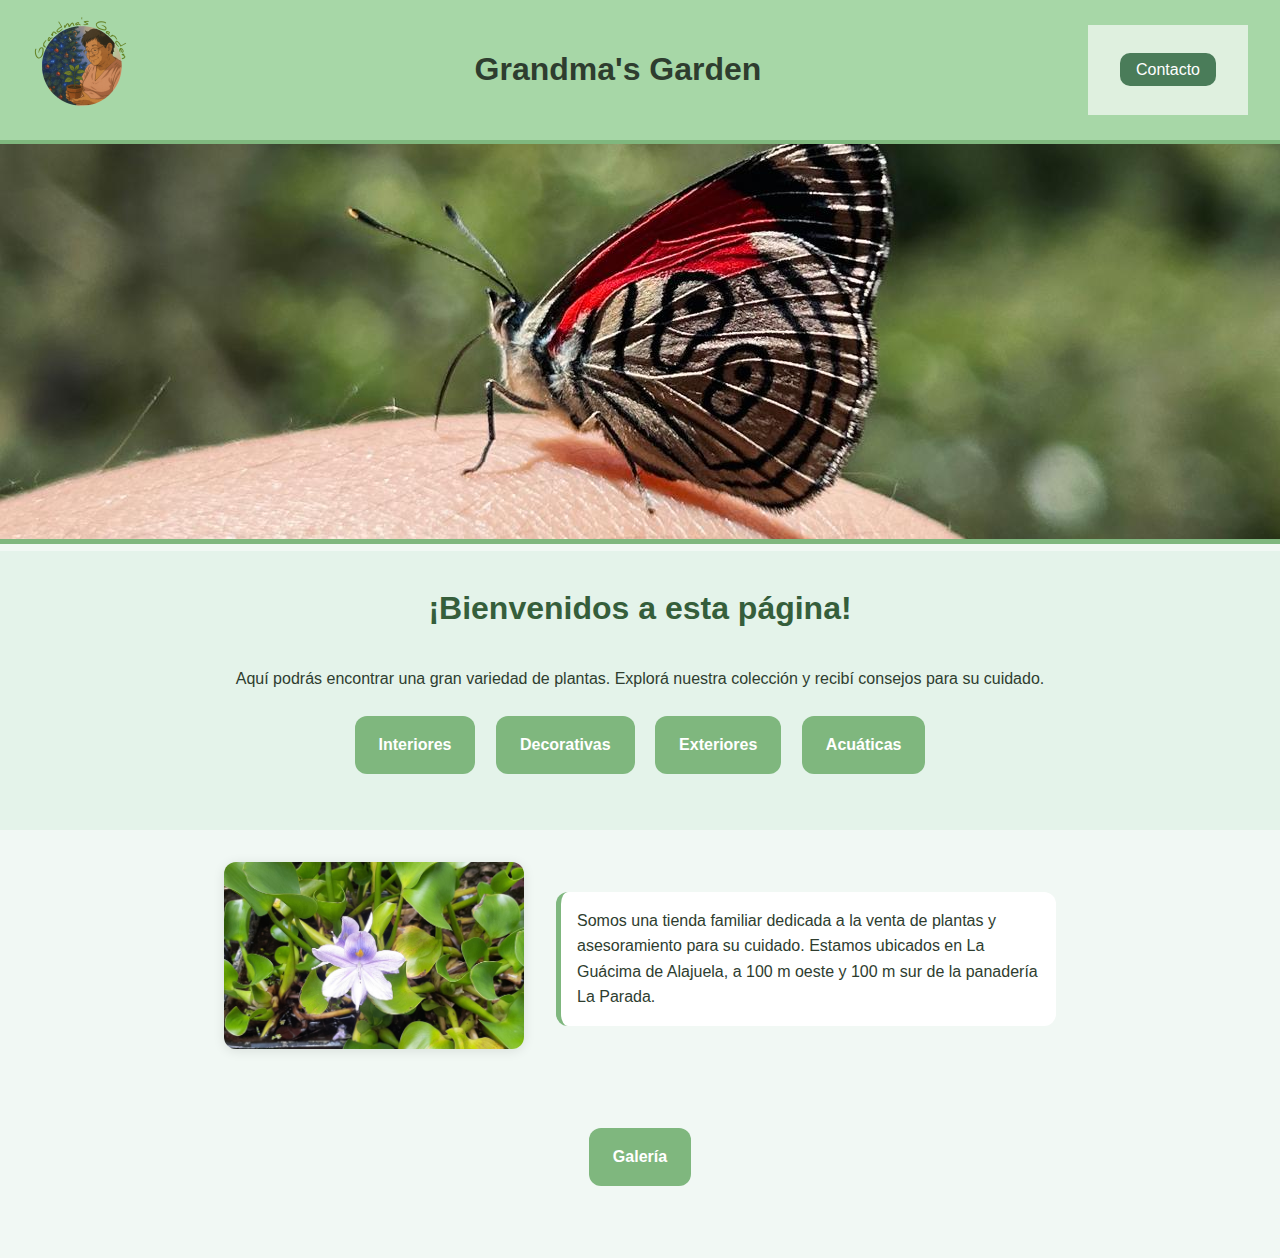
<file: index.html>
<!DOCTYPE html>
<html lang="es">
<head>
    <meta charset="UTF-8">
    <meta name="viewport" content="width=device-width, initial-scale=1.0">
    <link rel="stylesheet" href="css/estilos.css">
    <title>Grandma's Garden</title>
</head>
<body>
    <header>
        <div class="logo">
            <img src="img/GrandmasGardenlogo.png" alt="Logo de Grandma's Garden">
        </div>
        <h1>Grandma's Garden</h1>
        <div class="contacto"><a href="contacto.html">Contacto</a></div>
    </header>

    <main>
        <div class="imagenPrincipal">
            <img src="img/imagenprincipal.jpg" alt="Imagen principal de plantas">
        </div>  

        <section class="descripcion">
            <h2>¡Bienvenidos a esta página!</h2> 
            <p>Aquí podrás encontrar una gran variedad de plantas. Explorá nuestra colección y recibí consejos para su cuidado.</p>

            <nav class="categorias">
                <a href="interiores.html" class="boton">Interiores</a>
                <a href="decorativas.html" class="boton">Decorativas</a>
                <a href="exteriores.html" class="boton">Exteriores</a>
                <a href="acuaticas.html" class="boton">Acuáticas</a>
            </nav>
        </section>

        <section class="info">
            <div class="fotoSecundaria">
                <img src="img/Fotosecundaria.jpg" alt="Plantas en exhibición">
            </div>
            <div class="quienesSomos">
                <p>Somos una tienda familiar dedicada a la venta de plantas y asesoramiento para su cuidado. Estamos ubicados en La Guácima de Alajuela, a 100 m oeste y 100 m sur de la panadería La Parada.</p>
            </div>
        </section>

        <section class="galeria">
            <a href="galeria.html" class="boton">Galería</a>
        </section>
    </main>
</body>
</html>
</file>
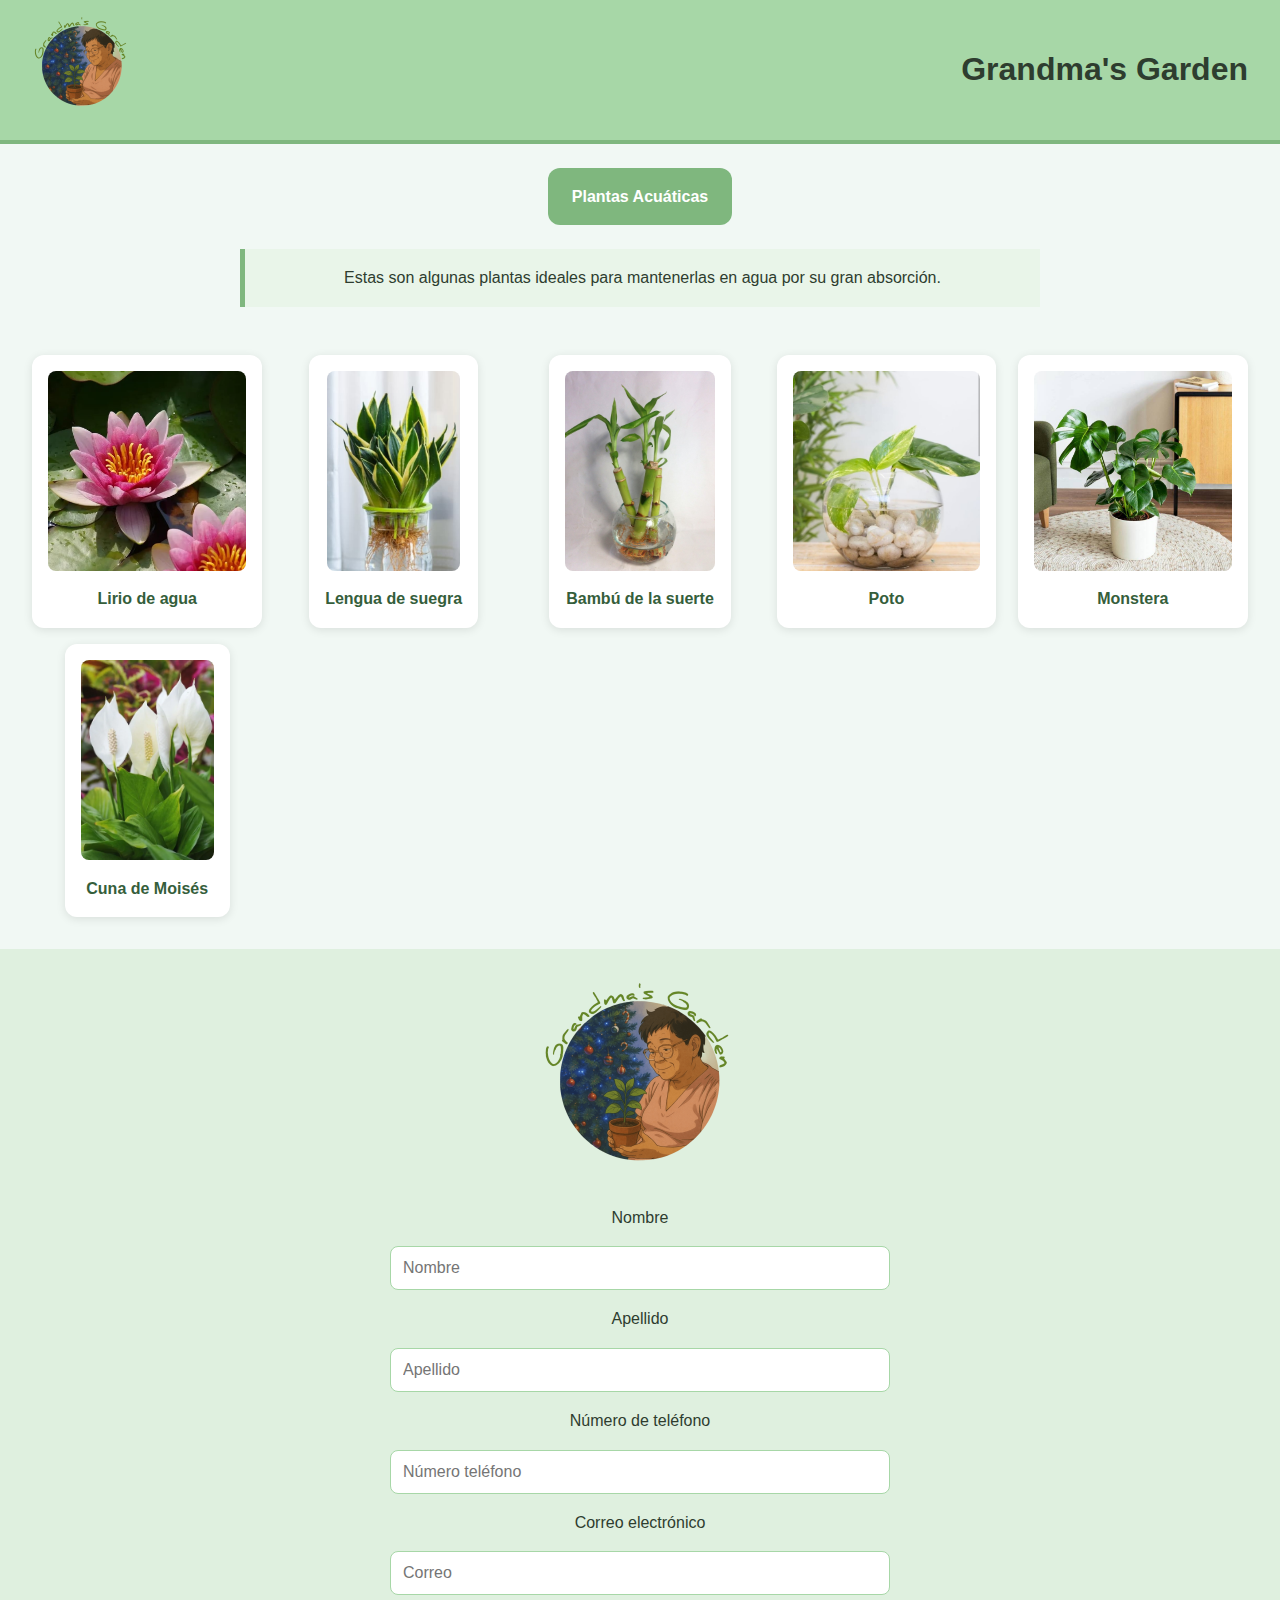
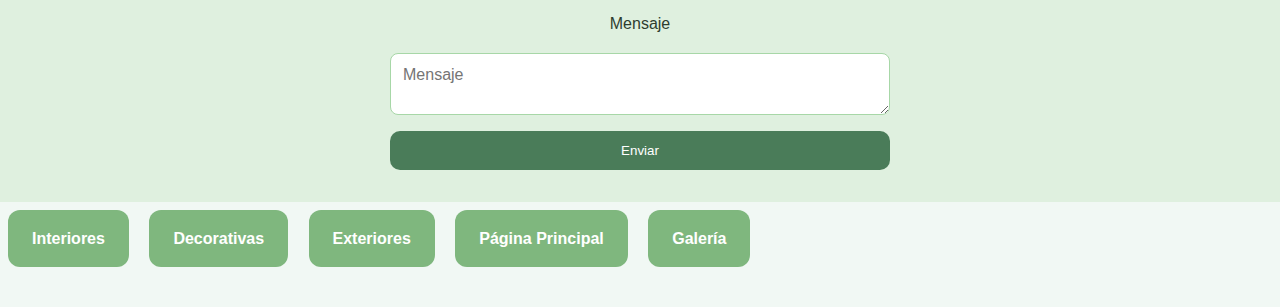
<file: acuaticas.html>
<!DOCTYPE html>
<html lang="en">
<head>
  <meta charset="UTF-8">
  <meta name="viewport" content="width=device-width, initial-scale=1.0">
  <link rel="stylesheet" href="css/estilos.css">
  <title>Plantas Acuáticas</title>
</head>
<body>
  <header>
    <div class="logo">
      <img src="img/GrandmasGardenlogo.png" alt="Logo de Grandma's Garden">
    </div>
    <h1>Grandma's Garden</h1>
  </header>

  <nav>
    <a href="#plantas" class="boton">Plantas Acuáticas</a>
  </nav>

  <section class="explicacion">
    <p>Estas son algunas plantas ideales para mantenerlas en agua por su gran absorción.</p>
  </section>

  <section class="plantas" id="plantas">
    <div class="planta">
      <img src="img/29.jpg" alt="Lirio de agua">
      <p>Lirio de agua</p>
    </div>
    <div class="planta">
      <img src="img/30.jpg" alt="Lengua de suegra">
      <p>Lengua de suegra</p>
    </div>
    <div class="planta">
      <img src="img/28.jpg" alt="Bambú de la suerte">
      <p>Bambú de la suerte</p>
    </div>
    <div class="planta">
      <img src="img/31.jpg" alt="Poto">
      <p>Poto</p>
    </div>
    <div class="planta">
      <img src="img/32.jpg" alt="Monstera">
      <p>Monstera</p>
    </div>
    <div class="planta">
      <img src="img/33.webp" alt="Cuna de Moisés">
      <p>Cuna de Moisés</p>
    </div>
  </section>

  <section class="contacto">
    <img src="img/GrandmasGardenlogo.png" alt="Logo de Grandma's Garden">
    <form action="#" method="post">
      <label for="nombre">Nombre</label>
      <input id="nombre" type="text" placeholder="Nombre" name="nombre">

      <label for="apellido">Apellido</label>
      <input id="apellido" type="text" placeholder="Apellido" name="apellido">

      <label for="telefono">Número de teléfono</label>
      <input id="telefono" type="tel" placeholder="Número teléfono" name="telefono">

      <label for="correo">Correo electrónico</label>
      <input id="correo" type="email" placeholder="Correo" name="correo">

      <label for="mensaje">Mensaje</label>
      <textarea id="mensaje" placeholder="Mensaje" name="mensaje"></textarea>

      <button type="submit">Enviar</button>
    </form>
  </section>

  <div class="Paginas">
    <a href="interiores.html" class="boton">Interiores</a>
    <a href="decorativas.html" class="boton">Decorativas</a>
    <a href="exteriores.html" class="boton">Exteriores</a>
    <a href="index.html" class="boton">Página Principal</a>
    <a href="galeria.html" class="boton">Galería</a>
  </div>
</body>
</html>
</file>
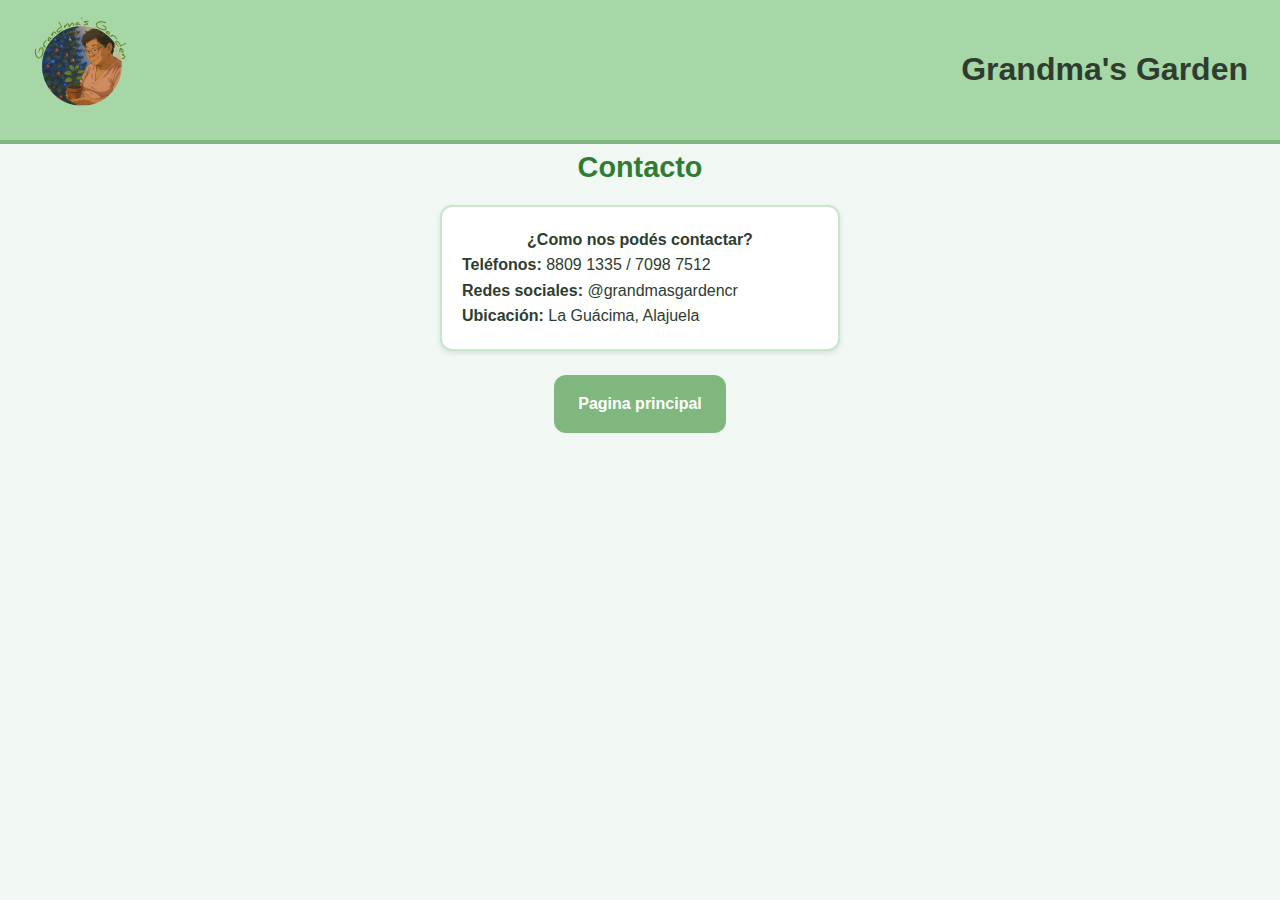
<file: contacto.html>
<!DOCTYPE html>
<html lang="en">
<head>
    <meta charset="UTF-8">
    <meta name="viewport" content="width=device-width, initial-scale=1.0">
    <link rel="stylesheet" href="css/estilos.css">
    <title>Contactos</title>
</head>
<body>
    <header>
        <div class="logo">
            <img src="img/GrandmasGardenlogo.png" alt="Logo de Grandma's Garden">
        </div>
        <h1>Grandma's Garden</h1>
    </header>

    <main>
        <h2 class="titulo-contacto">Contacto</h2>

        <div class="contacto-box">
            <p style="text-align: center;"><strong>¿Como nos podés contactar?</strong></p>
            <p><strong>Teléfonos:</strong> 8809 1335 / 7098 7512</p>
            <p><strong>Redes sociales:</strong> @grandmasgardencr</p>
            <p><strong>Ubicación:</strong> La Guácima, Alajuela</p>
        </div>
    </main>

    <nav class="Paginas">
        <a href="index.html" class="boton">Pagina principal</a>
    </nav>

</body>
</html>
</file>
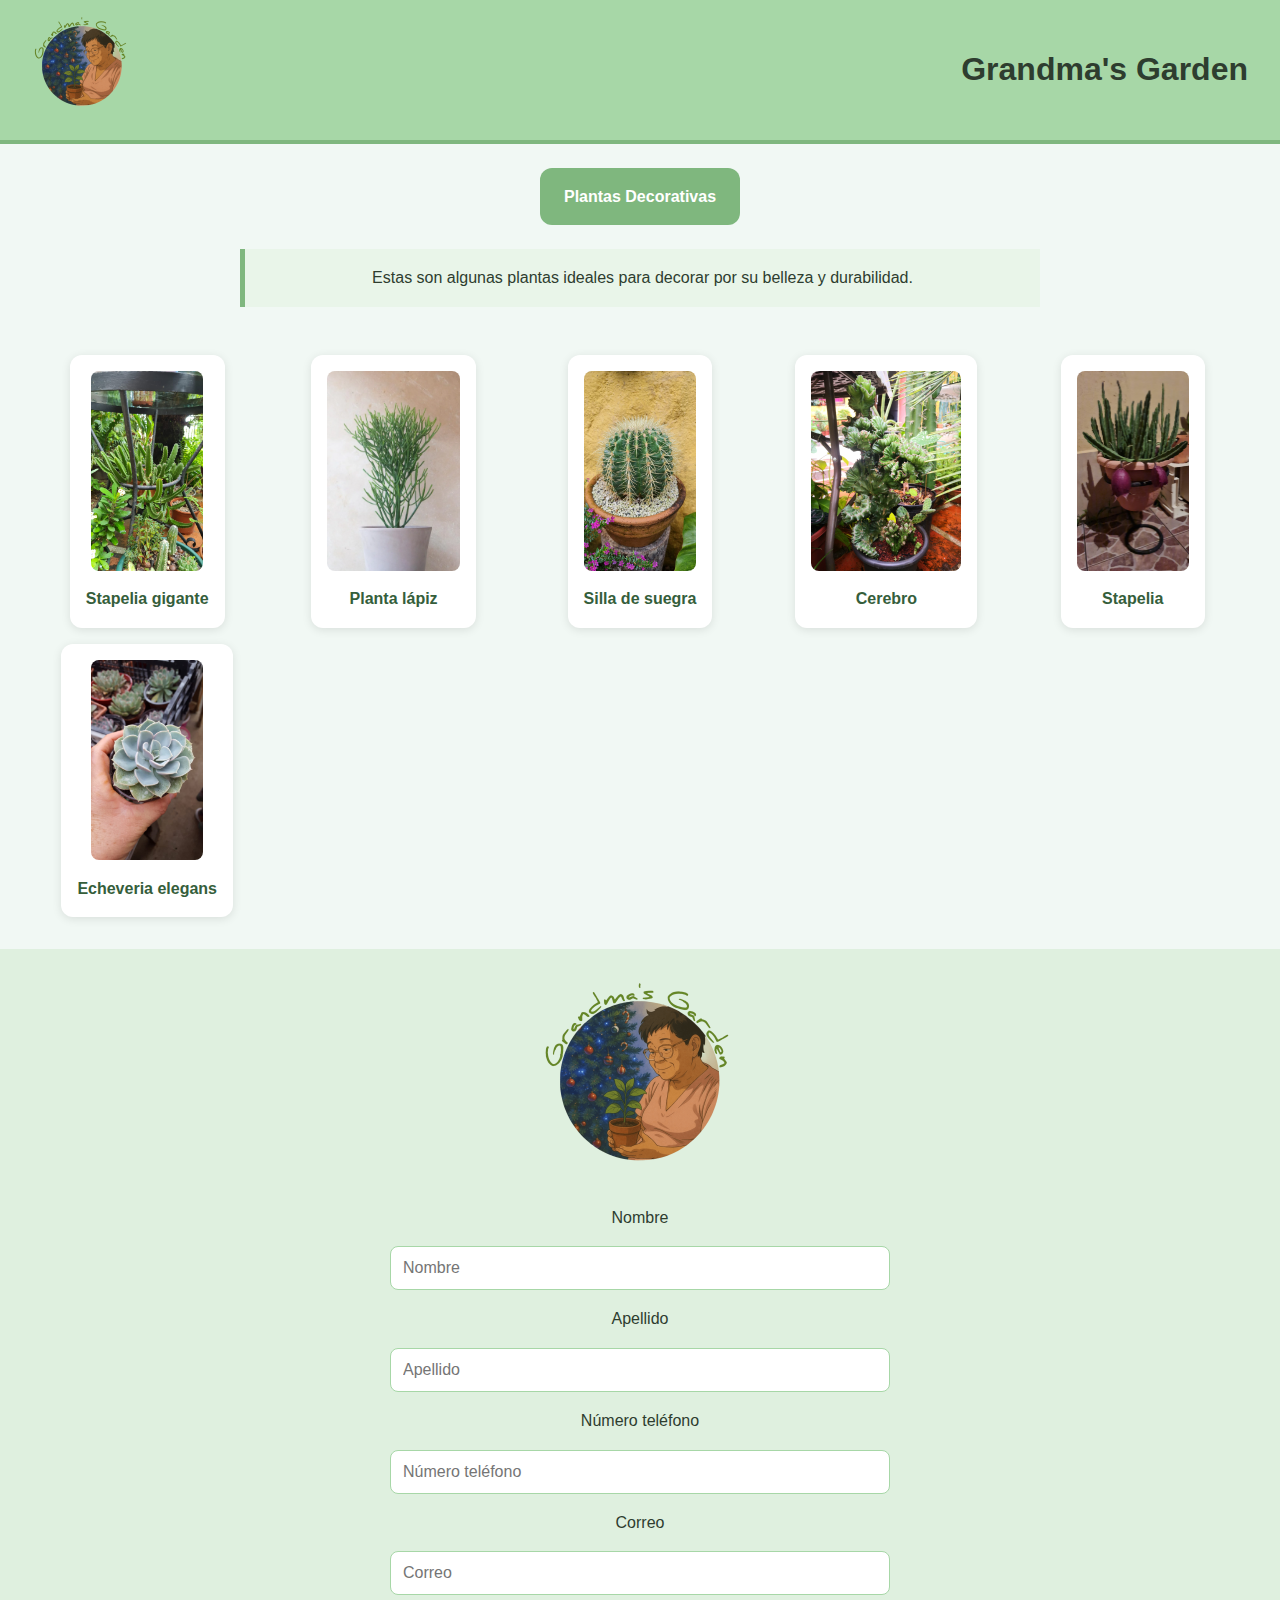
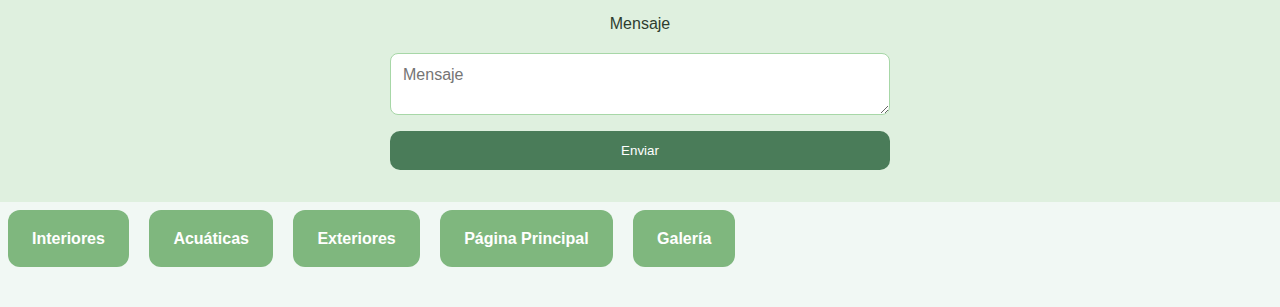
<file: decorativas.html>
<!DOCTYPE html>
<html lang="en">
<head>
  <meta charset="UTF-8" />
  <meta name="viewport" content="width=device-width, initial-scale=1" />
  <link rel="stylesheet" href="css/estilos.css" />
  <title>Plantas Decorativas</title>
</head>
<body>
  <header>
    <div class="logo">
      <img src="img/GrandmasGardenlogo.png" alt="Logo de Grandma's Garden" />
    </div>
    <h1>Grandma's Garden</h1>
  </header>

  <nav>
    <a href="#plantas" class="boton">Plantas Decorativas</a>
  </nav>

  <section class="explicacion">
    <p>Estas son algunas plantas ideales para decorar por su belleza y durabilidad.</p>
  </section>

  <section class="plantas" id="plantas">
    <div class="planta">
      <img src="img/14.jpg" alt="Stapelia gigante" />
      <p>Stapelia gigante</p>
    </div>
    <div class="planta">
      <img src="img/27.webp" alt="Planta lápiz" />
      <p>Planta lápiz</p>
    </div>
    <div class="planta">
      <img src="img/12.jpg" alt="Silla de suegra" />
      <p>Silla de suegra</p>
    </div>
    <div class="planta">
      <img src="img/11.jpg" alt="Cerebro" />
      <p>Cerebro</p>
    </div>
    <div class="planta">
      <img src="img/24.jpg" alt="Stapelia" />
      <p>Stapelia</p>
    </div>
    <div class="planta">
      <img src="img/25.jpg" alt="Echeveria elegans" />
      <p>Echeveria elegans</p>
    </div>
  </section>

  <section class="contacto">
    <img src="img/GrandmasGardenlogo.png" alt="Logo de Grandma's Garden" />
    <form action="#" method="post">
      <label for="nombre">Nombre</label>
      <input id="nombre" type="text" placeholder="Nombre" name="nombre" />

      <label for="apellido">Apellido</label>
      <input id="apellido" type="text" placeholder="Apellido" name="apellido" />

      <label for="telefono">Número teléfono</label>
      <input id="telefono" type="tel" placeholder="Número teléfono" name="telefono" />

      <label for="correo">Correo</label>
      <input id="correo" type="email" placeholder="Correo" name="correo" />

      <label for="mensaje">Mensaje</label>
      <textarea id="mensaje" placeholder="Mensaje" name="mensaje"></textarea>

      <button type="submit">Enviar</button>
    </form>
  </section>

  <div class="Paginas">
    <a href="interiores.html" class="boton">Interiores</a>
    <a href="acuaticas.html" class="boton">Acuáticas</a>
    <a href="exteriores.html" class="boton">Exteriores</a>
    <a href="index.html" class="boton">Página Principal</a>
    <a href="galeria.html" class="boton">Galería</a>
  </div>
</body>
</html>
</file>
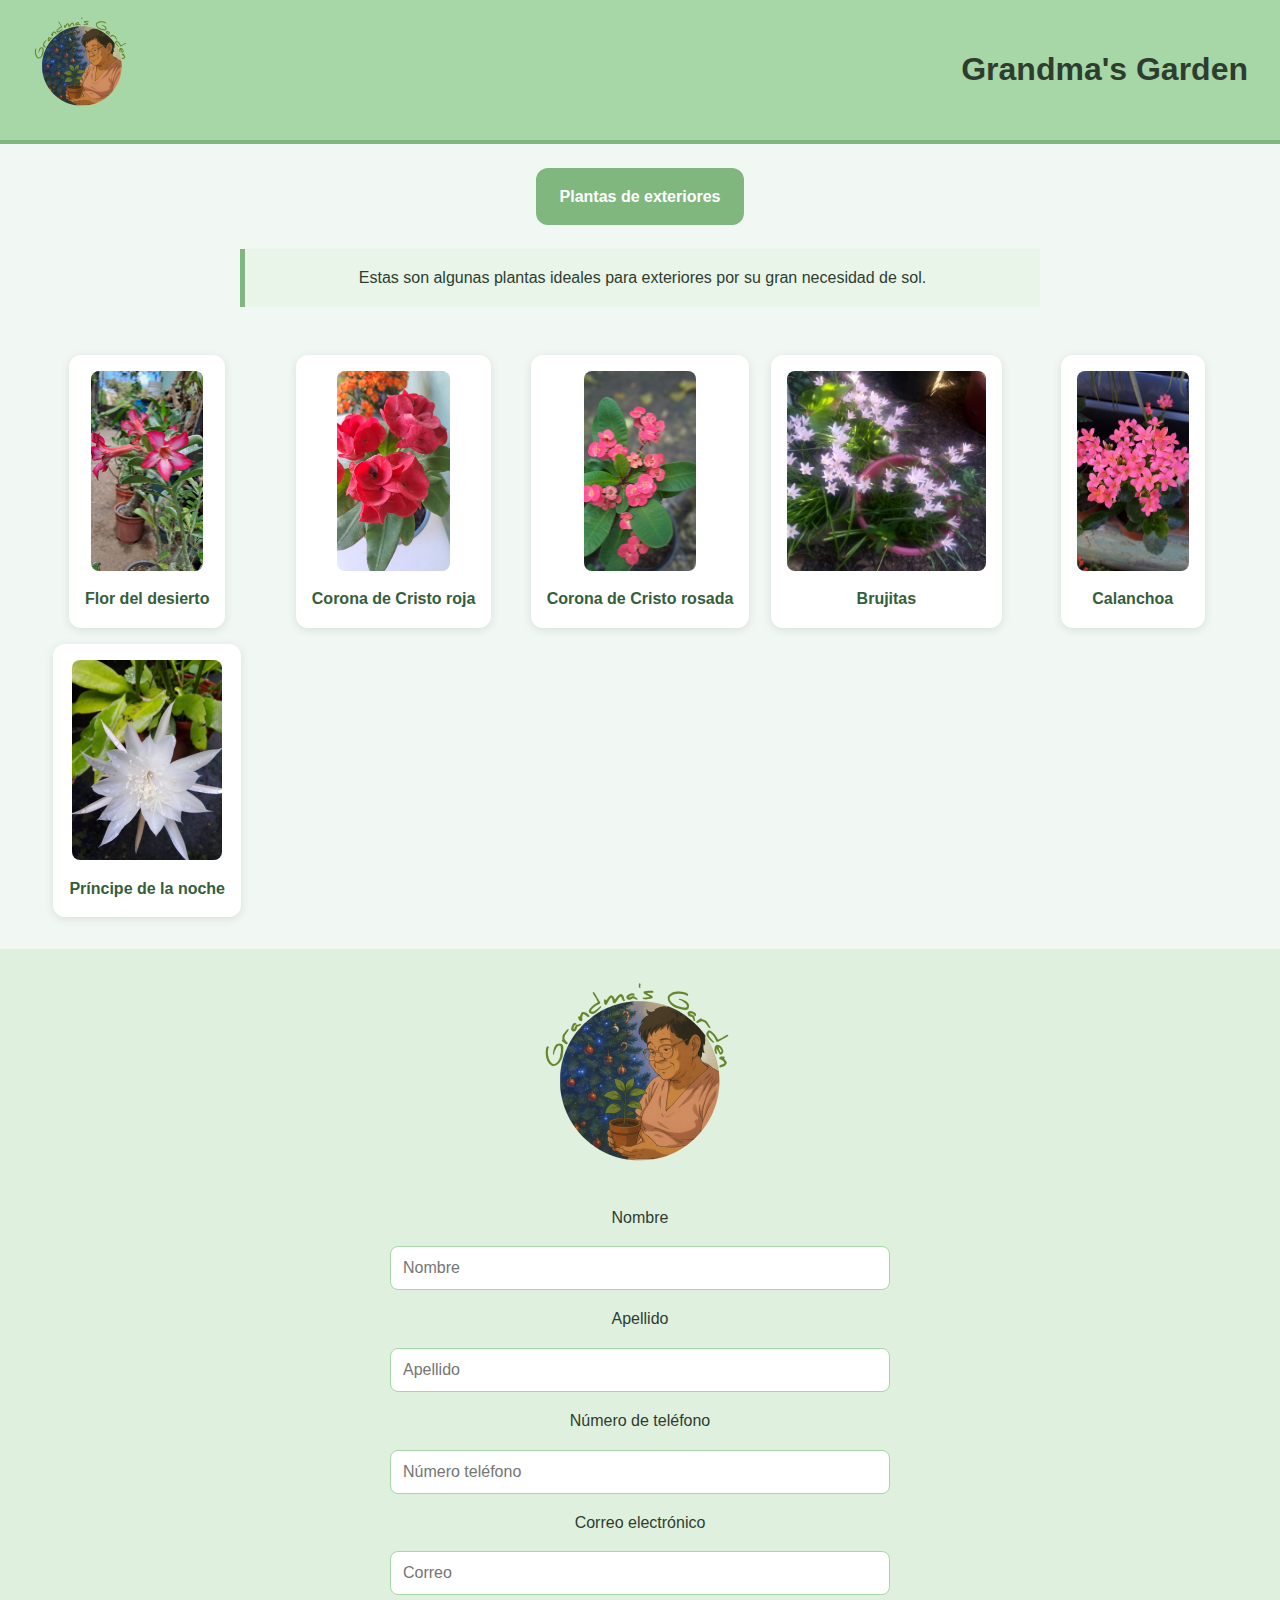
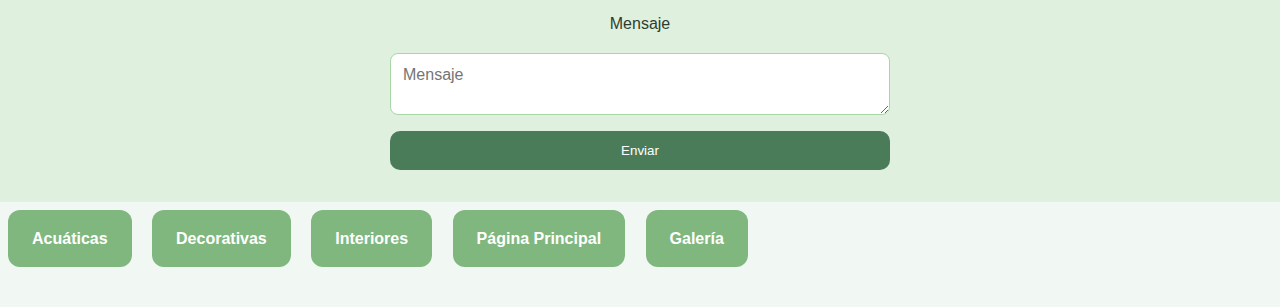
<file: exteriores.html>
<!DOCTYPE html>
<html lang="en">
<head>
  <meta charset="UTF-8">
  <meta name="viewport" content="width=device-width, initial-scale=1.0">
  <link rel="stylesheet" href="css/estilos.css">
  <title>Plantas Exteriores</title>
</head>
<body>
  <header>
    <div class="logo">
      <img src="img/GrandmasGardenlogo.png" alt="Logo de Grandma's Garden">
    </div>
    <h1>Grandma's Garden</h1>
  </header>

  <nav>
    <a href="#plantas" class="boton">Plantas de exteriores</a>
  </nav>

  <section class="explicacion">
    <p>Estas son algunas plantas ideales para exteriores por su gran necesidad de sol.</p>
  </section>

  <section class="plantas" id="plantas">
    <div class="planta">
      <img src="img/3.jpg" alt="Flor del desierto">
      <p>Flor del desierto</p>
    </div>
    <div class="planta">
      <img src="img/6.jpg" alt="Corona de Cristo roja">
      <p>Corona de Cristo roja</p>
    </div>
    <div class="planta">
      <img src="img/8.jpg" alt="Corona de Cristo rosada">
      <p>Corona de Cristo rosada</p>
    </div>
    <div class="planta">
      <img src="img/23.jpg" alt="Brujitas">
      <p>Brujitas</p>
    </div>
    <div class="planta">
      <img src="img/21.jpg" alt="Calanchoa">
      <p>Calanchoa</p>
    </div>
    <div class="planta">
      <img src="img/20.jpg" alt="Príncipe de la noche">
      <p>Príncipe de la noche</p>
    </div>
  </section>

  <section class="contacto">
    <img src="img/GrandmasGardenlogo.png" alt="Logo de Grandma's Garden">
    <form action="#" method="post">
      <label for="nombre">Nombre</label>
      <input id="nombre" type="text" placeholder="Nombre" name="nombre">

      <label for="apellido">Apellido</label>
      <input id="apellido" type="text" placeholder="Apellido" name="apellido">

      <label for="telefono">Número de teléfono</label>
      <input id="telefono" type="tel" placeholder="Número teléfono" name="telefono">

      <label for="correo">Correo electrónico</label>
      <input id="correo" type="email" placeholder="Correo" name="correo">

      <label for="mensaje">Mensaje</label>
      <textarea id="mensaje" placeholder="Mensaje" name="mensaje"></textarea>

      <button type="submit">Enviar</button>
    </form>
  </section>

  <div class="Paginas">
    <a href="acuaticas.html" class="boton">Acuáticas</a>
    <a href="decorativas.html" class="boton">Decorativas</a>
    <a href="interiores.html" class="boton">Interiores</a>
    <a href="index.html" class="boton">Página Principal</a>
    <a href="galeria.html" class="boton">Galería</a>
  </div>
</body>
</html>
</file>
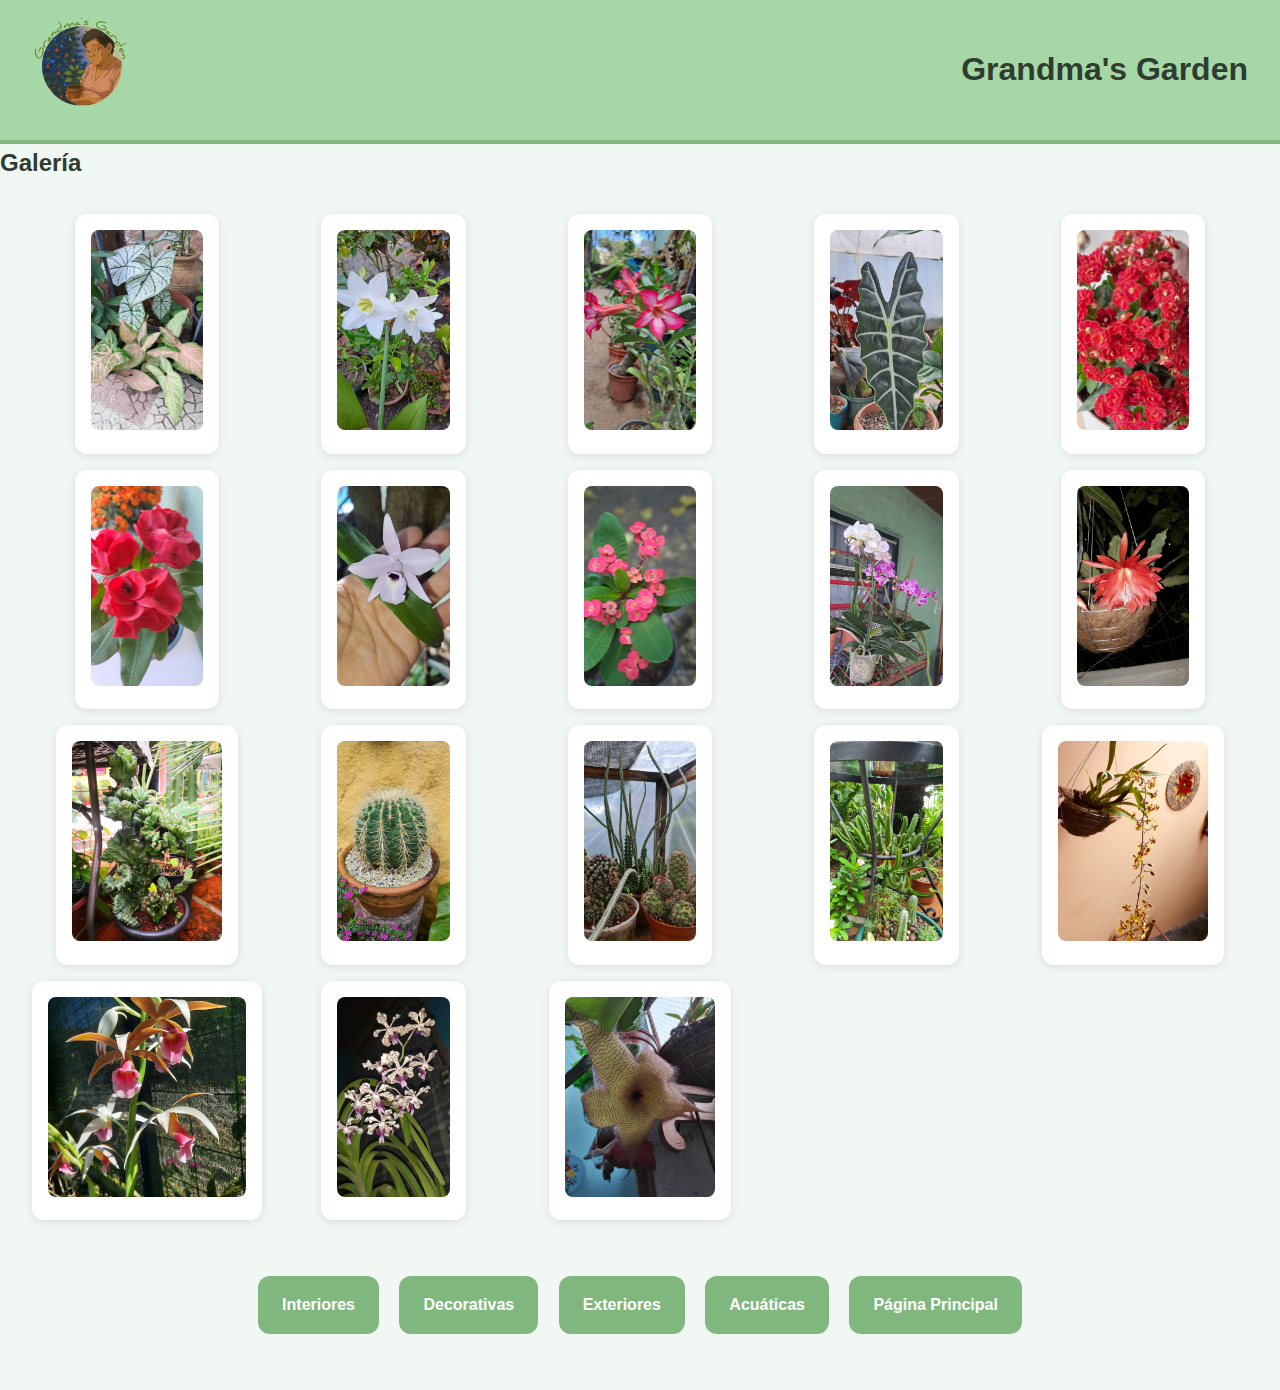
<file: galeria.html>
<!DOCTYPE html>
<html lang="en">
<head>
  <meta charset="UTF-8" />
  <meta name="viewport" content="width=device-width, initial-scale=1" />
  <link rel="stylesheet" href="css/estilos.css" />
  <title>Galería</title>
</head>
<body>
  <header>
    <div class="logo">
      <img src="img/GrandmasGardenlogo.png" alt="Logo de Grandma's Garden" />
    </div>
    <h1>Grandma's Garden</h1>
  </header>

  <h2>Galería</h2>

  <main>
    <section class="galeria">
      <div class="foto"><img src="img/1.jpg" alt="Planta 1" /></div>
      <div class="foto"><img src="img/2.jpg" alt="Planta 2" /></div>
      <div class="foto"><img src="img/3.jpg" alt="Planta 3" /></div>
      <div class="foto"><img src="img/4.jpg" alt="Planta 4" /></div>
      <div class="foto"><img src="img/5.jpg" alt="Planta 5" /></div>

      <div class="foto"><img src="img/6.jpg" alt="Planta 6" /></div>
      <div class="foto"><img src="img/7.jpg" alt="Planta 7" /></div>
      <div class="foto"><img src="img/8.jpg" alt="Planta 8" /></div>
      <div class="foto"><img src="img/9.jpg" alt="Planta 9" /></div>
      <div class="foto"><img src="img/10.jpg" alt="Planta 10" /></div>

      <div class="foto"><img src="img/11.jpg" alt="Planta 11" /></div>
      <div class="foto"><img src="img/12.jpg" alt="Planta 12" /></div>
      <div class="foto"><img src="img/13.jpg" alt="Planta 13" /></div>
      <div class="foto"><img src="img/14.jpg" alt="Planta 14" /></div>
      <div class="foto"><img src="img/15.jpg" alt="Planta 15" /></div>
      <div class="foto"><img src="img/16.jpg" alt="Planta 16" /></div>
      <div class="foto"><img src="img/17.jpg" alt="Planta 17" /></div>
      <div class="foto"><img src="img/18.jpg" alt="Planta 18" /></div>
    </section>
  </main>

  <nav class="Paginas">
    <a href="interiores.html" class="boton">Interiores</a>
    <a href="decorativas.html" class="boton">Decorativas</a>
    <a href="exteriores.html" class="boton">Exteriores</a>
    <a href="acuaticas.html" class="boton">Acuáticas</a>
    <a href="index.html" class="boton">Página Principal</a>
  </nav>
</body>
</html>
</file>
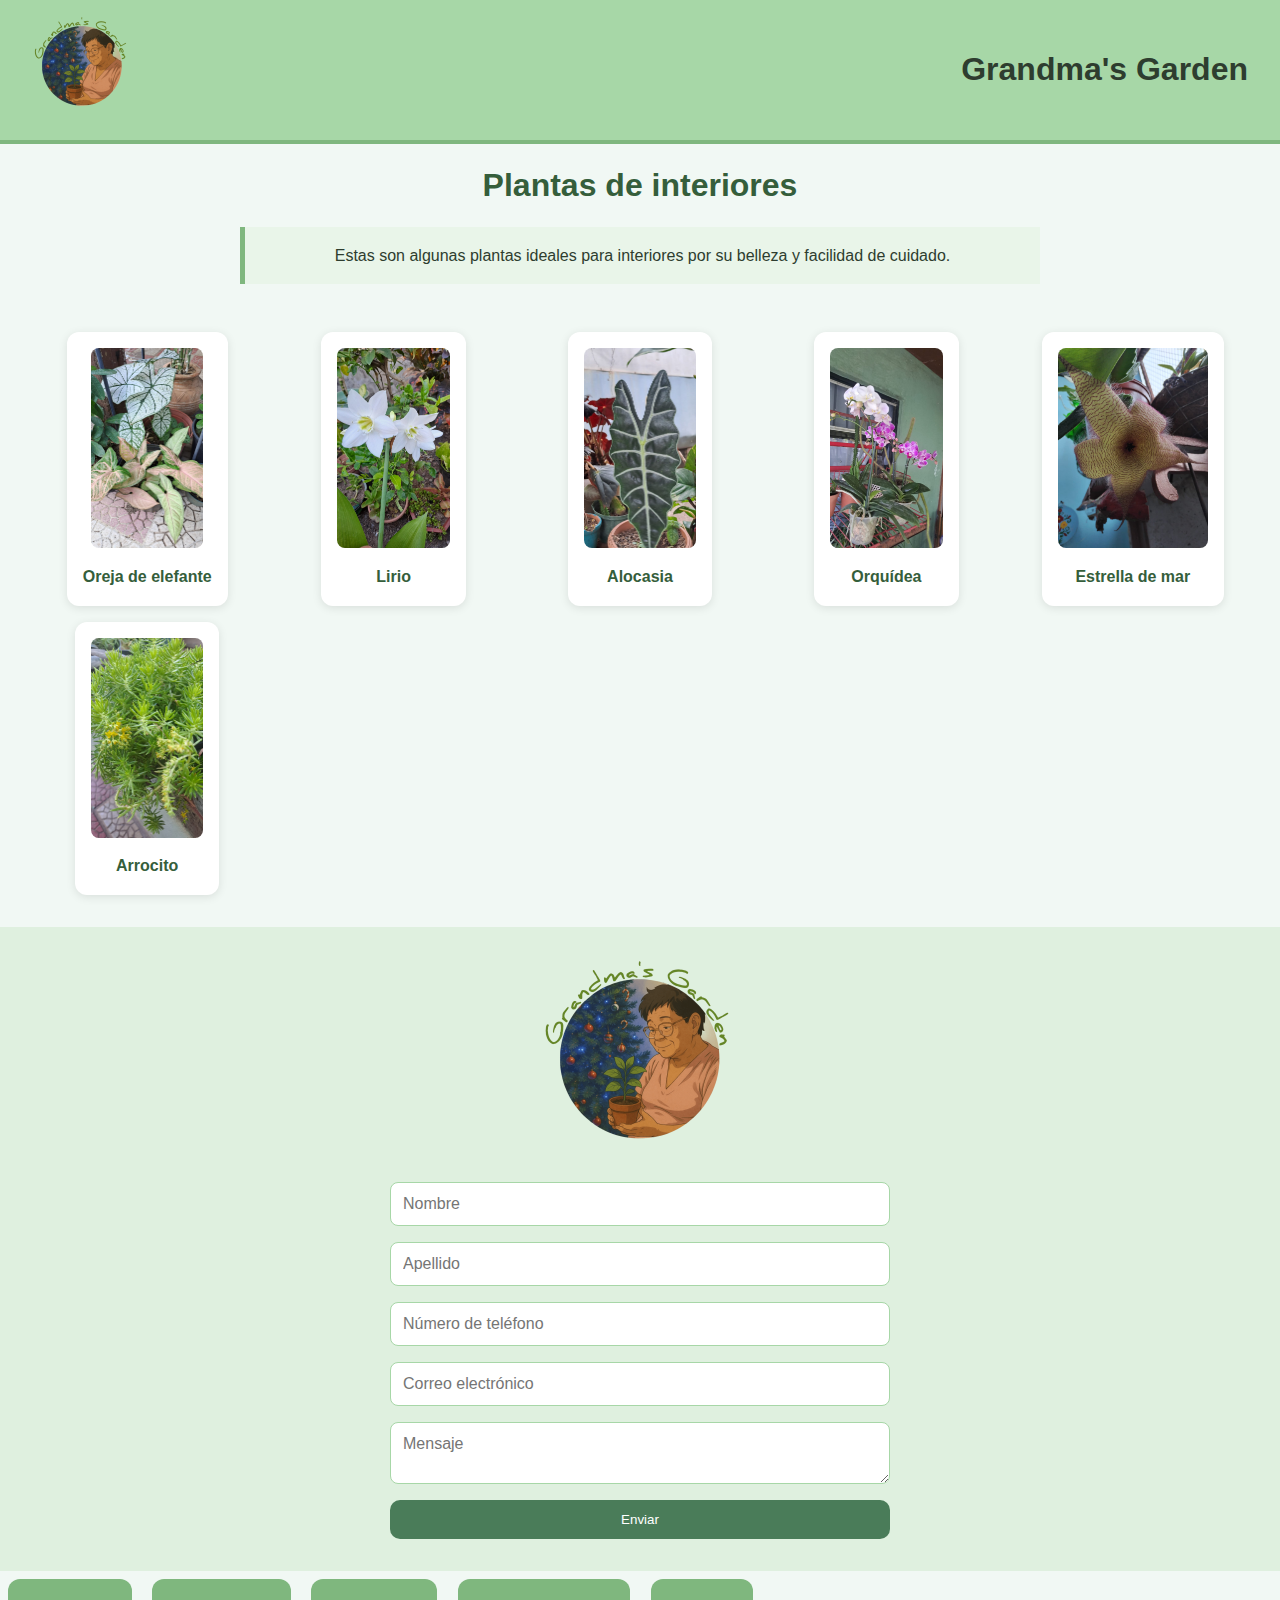
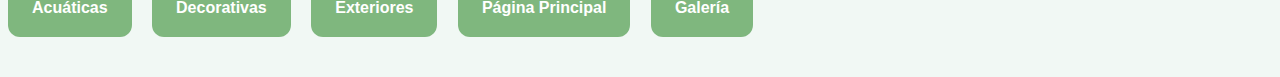
<file: interiores.html>
<!DOCTYPE html>
<html lang="es">
<head>
    <meta charset="UTF-8">
    <meta name="viewport" content="width=device-width, initial-scale=1.0">
    <link rel="stylesheet" href="css/estilos.css">
    <title>Plantas de Interiores | Grandma's Garden</title>
</head>
<body>
    <header>
        <div class="logo">
            <img src="img/GrandmasGardenlogo.png" alt="Logo de Grandma's Garden">
        </div>
        <h1>Grandma's Garden</h1>
    </header>

    <nav>
        <h2>Plantas de interiores</h2>
    </nav>

    <section class="explicacion">
        <p>Estas son algunas plantas ideales para interiores por su belleza y facilidad de cuidado.</p>
    </section>

    <section class="plantas">
        <div class="planta">
            <img src="img/1.jpg" alt="Oreja de elefante">
            <p>Oreja de elefante</p>
        </div>
        <div class="planta">
            <img src="img/2.jpg" alt="Lirio">
            <p>Lirio</p>
        </div>
        <div class="planta">
            <img src="img/4.jpg" alt="Alocasia">
            <p>Alocasia</p>
        </div>
        <div class="planta">
            <img src="img/9.jpg" alt="Orquídea">
            <p>Orquídea</p>
        </div>
        <div class="planta">
            <img src="img/18.jpg" alt="Estrella de mar">
            <p>Estrella de mar</p>
        </div>
        <div class="planta">
            <img src="img/19.jpg" alt="Arrocito">
            <p>Arrocito</p>
        </div>
    </section>

    <section class="contacto">
        <img src="img/GrandmasGardenlogo.png" alt="Logo de Grandma's Garden">
        <form action="#" method="post">
            <input type="text" name="nombre" placeholder="Nombre" required>
            <input type="text" name="apellido" placeholder="Apellido" required>
            <input type="tel" name="telefono" placeholder="Número de teléfono" required>
            <input type="email" name="correo" placeholder="Correo electrónico" required>
            <textarea name="mensaje" placeholder="Mensaje" required></textarea>
            <button type="submit">Enviar</button>
        </form>
    </section>

    <section class="Paginas">
        <a href="acuaticas.html" class="boton">Acuáticas</a>
        <a href="decorativas.html" class="boton">Decorativas</a>
        <a href="exteriores.html" class="boton">Exteriores</a>
        <a href="index.html" class="boton">Página Principal</a>
        <a href="galeria.html" class="boton">Galería</a>
    </section>
</body>
</html>
</file>
<file: css/estilos.css>
/* Estilos generales */
* {
    margin: 0;
    padding: 0;
    box-sizing: border-box;
    font-family: 'Segoe UI', Tahoma, Geneva, Verdana, sans-serif;
}

body {
    background-color: #f1f8f4;
    color: #2e3d2f;
    line-height: 1.6;
    padding-bottom: 32px;
}

/* Header */
header {
    background-color: #a7d7a7;
    padding: 16px 32px;
    display: flex;
    align-items: center;
    justify-content: space-between;
    flex-wrap: wrap;
    border-bottom: 4px solid #7fb77e;
}

.logo img {
    height: 70px;
}

header h1 {
    font-size: 32px;
    color: #2e3d2f;
    margin-left: 16px;
}

/* Contacto en el header */
header .contacto a {
    background-color: #4a7c59;
    color: #fff;
    padding: 8px 16px;
    text-decoration: none;
    border-radius: 10px;
    transition: background 0.3s ease;
}

header .contacto a:hover {
    background-color: #355e3b;
}

/* Navegación */
nav {
    text-align: center;
    margin: 16px 0;
}

nav h2 {
    font-size: 32px;
    color: #355e3b;
}

/* Botones */
.boton {
    display: inline-block;
    background-color: #7fb77e;
    color: white;
    padding: 16px 24px;
    margin: 8px;
    border: none;
    border-radius: 12px;
    text-decoration: none;
    font-weight: bold;
    transition: background 0.3s ease;
}

.boton:hover {
    background-color: #4a7c59;
}

/* Sección de explicación */
.explicacion {
    text-align: center;
    margin: 16px auto;
    max-width: 800px;
    padding: 16px;
    background-color: #e9f5e9;
    border-left: 5px solid #7fb77e;
}

/* Galería de plantas */
.plantas, .galeria {
    display: grid;
    grid-template-columns: repeat(auto-fit, minmax(200px, 1fr));
    gap: 16px;
    padding: 32px;
    justify-items: center;
}

.planta, .foto {
    background-color: #ffffff;
    padding: 16px;
    border-radius: 12px;
    box-shadow: 0 2px 10px rgba(0, 0, 0, 0.1);
    text-align: center;
    transition: transform 0.3s;
}

.planta img, .foto img {
    max-width: 100%;
    border-radius: 8px;
    height: 200px;
    object-fit: cover;
}

.planta p {
    margin-top: 8px;
    font-weight: bold;
    color: #355e3b;
}

.planta:hover, .foto:hover {
    transform: scale(1.05);
}

/* Página principal - imagen principal */
.imagenPrincipal img {
    width: 100%;
    height: auto;
    max-height: 400px;
    object-fit: cover;
    border-bottom: 5px solid #7fb77e;
}

/* Sección descripción */
.descripcion {
    padding: 32px;
    background-color: #e4f3ea;
    text-align: center;
}

.descripcion h2 {
    font-size: 32px;
    margin-bottom: 32px;
    color: #355e3b;
}

/* Sección info */
.info {
    display: flex;
    flex-wrap: wrap;
    justify-content: center;
    align-items: center;
    padding: 32px;
    gap: 32px;
}

.fotoSecundaria img {
    width: 300px;
    height: auto;
    border-radius: 12px;
    box-shadow: 0 2px 12px rgba(0,0,0,0.1);
}

.quienesSomos {
    max-width: 500px;
    background-color: #ffffff;
    padding: 16px;
    border-left: 5px solid #7fb77e;
    border-radius: 12px;
}

/* Sección de contacto (formulario) */
.contacto {
    text-align: center;
    background-color: #dff0df;
    padding: 32px;
}

.contacto img {
    height: 200px;
    margin-bottom: 16px;
}

.contacto form {
    display: grid;
    gap: 16px;
    max-width: 500px;
    margin: 0 auto;
}

.contacto input, .contacto textarea {
    padding: 12px;
    border: 1px solid #a7d7a7;
    border-radius: 8px;
    font-size: 16px;
}

.contacto button {
    background-color: #4a7c59;
    color: white;
    border: none;
    padding: 12px;
    border-radius: 10px;
    cursor: pointer;
    transition: background 0.3s ease;
}

.contacto button:hover {
    background-color: #355e3b;
}

/* Pagina contactos */
.contacto-box {
    background-color: #ffffff;
    border: 2px solid #c8e6c9;
    padding: 20px;
    margin: 0 auto;
    max-width: 400px;
    border-radius: 12px;
    text-align: left;
    box-shadow: 0 2px 5px rgba(0,0,0,0.1);
}
.logo img{
    width: 100px;
    height: 100px;
}
.titulo-contacto {
    font-size: 28.8px; /* 1.8rem */
    margin-bottom: 15px;
    color: #2e7d32;
    text-align: center;
}
</file>
